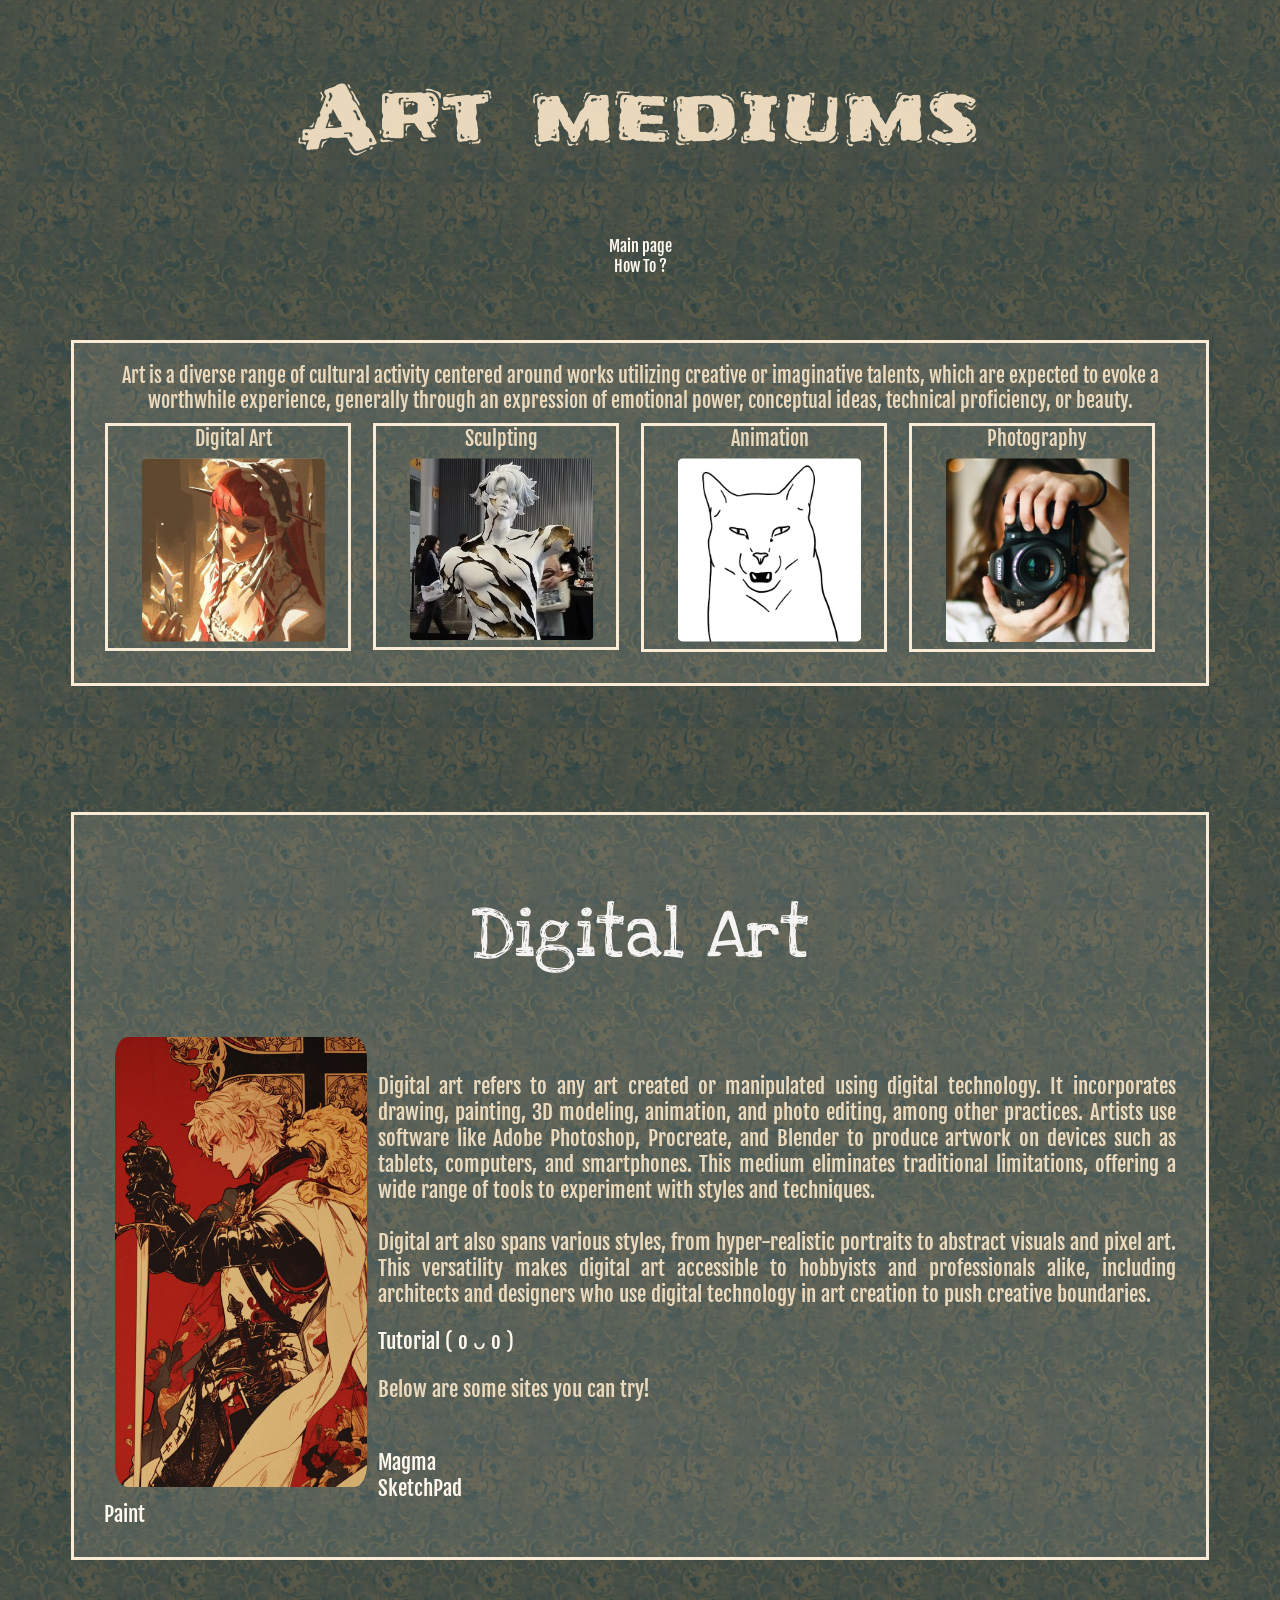
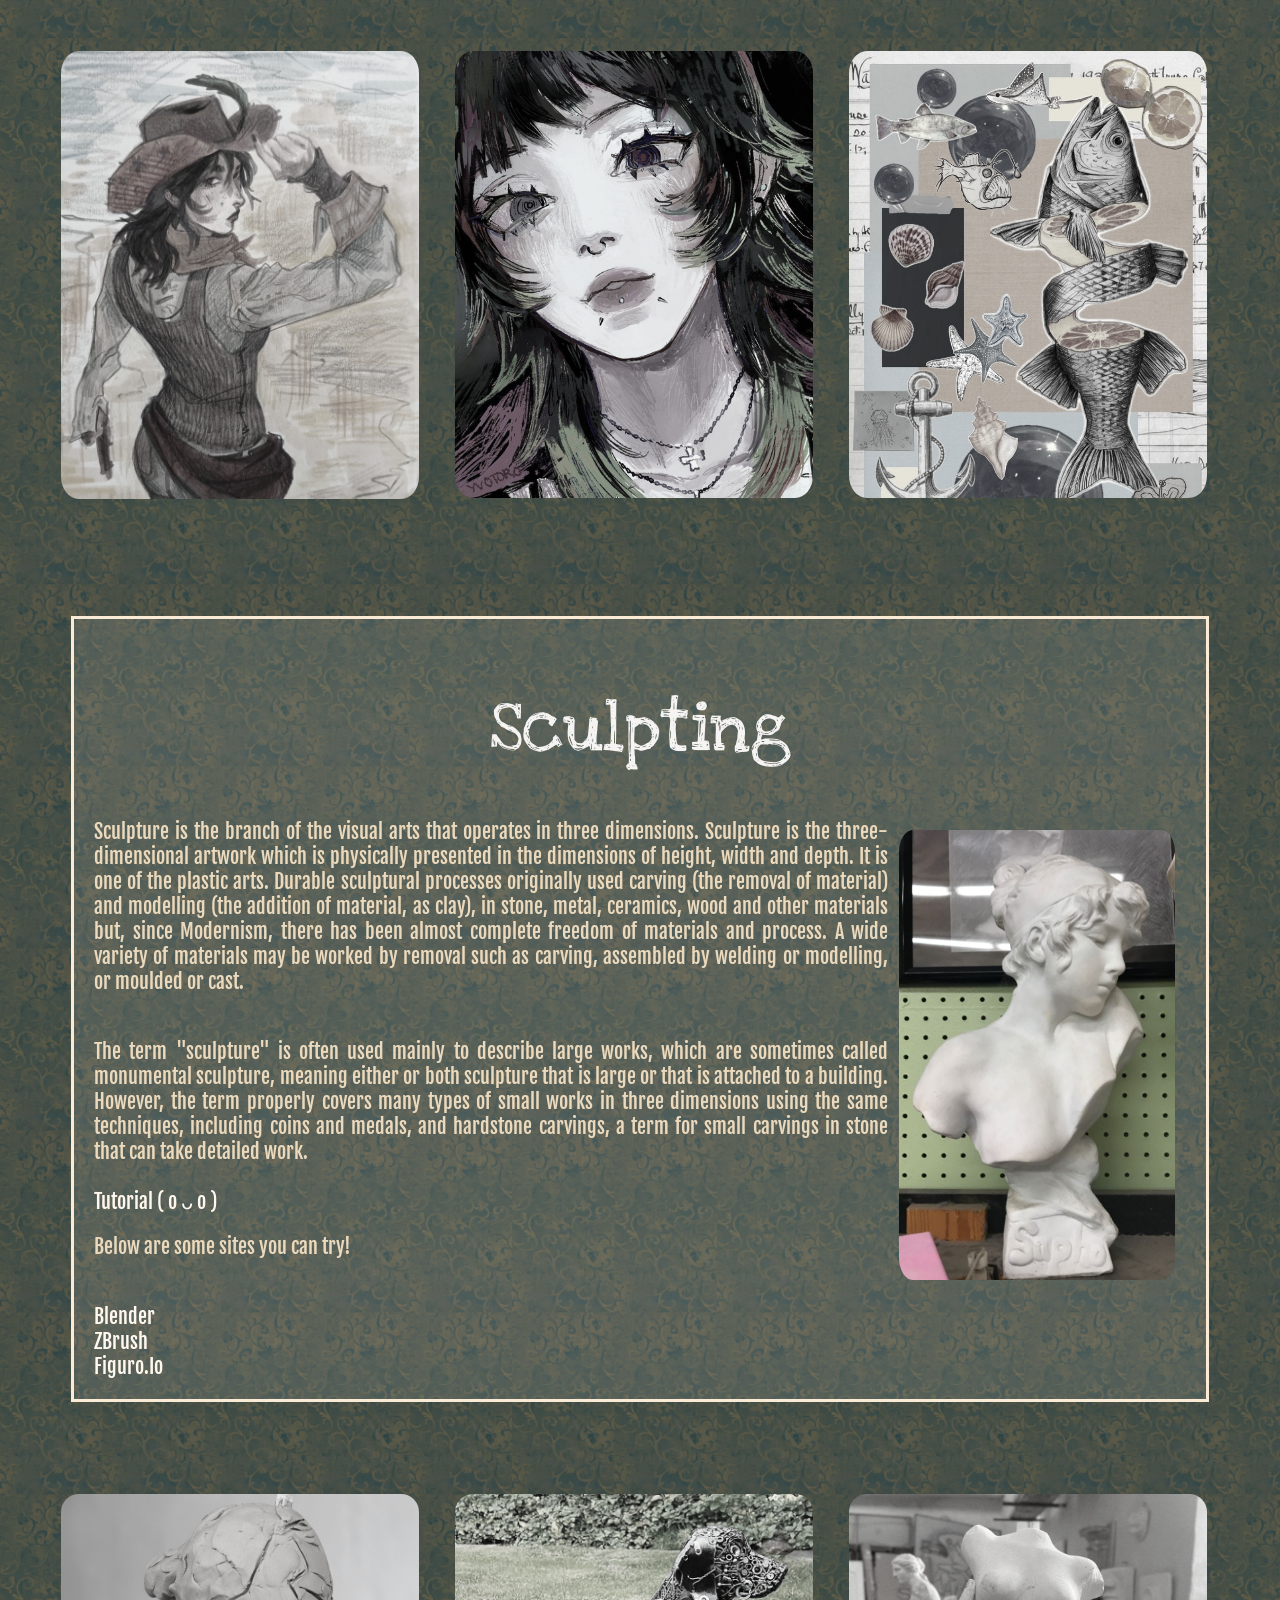
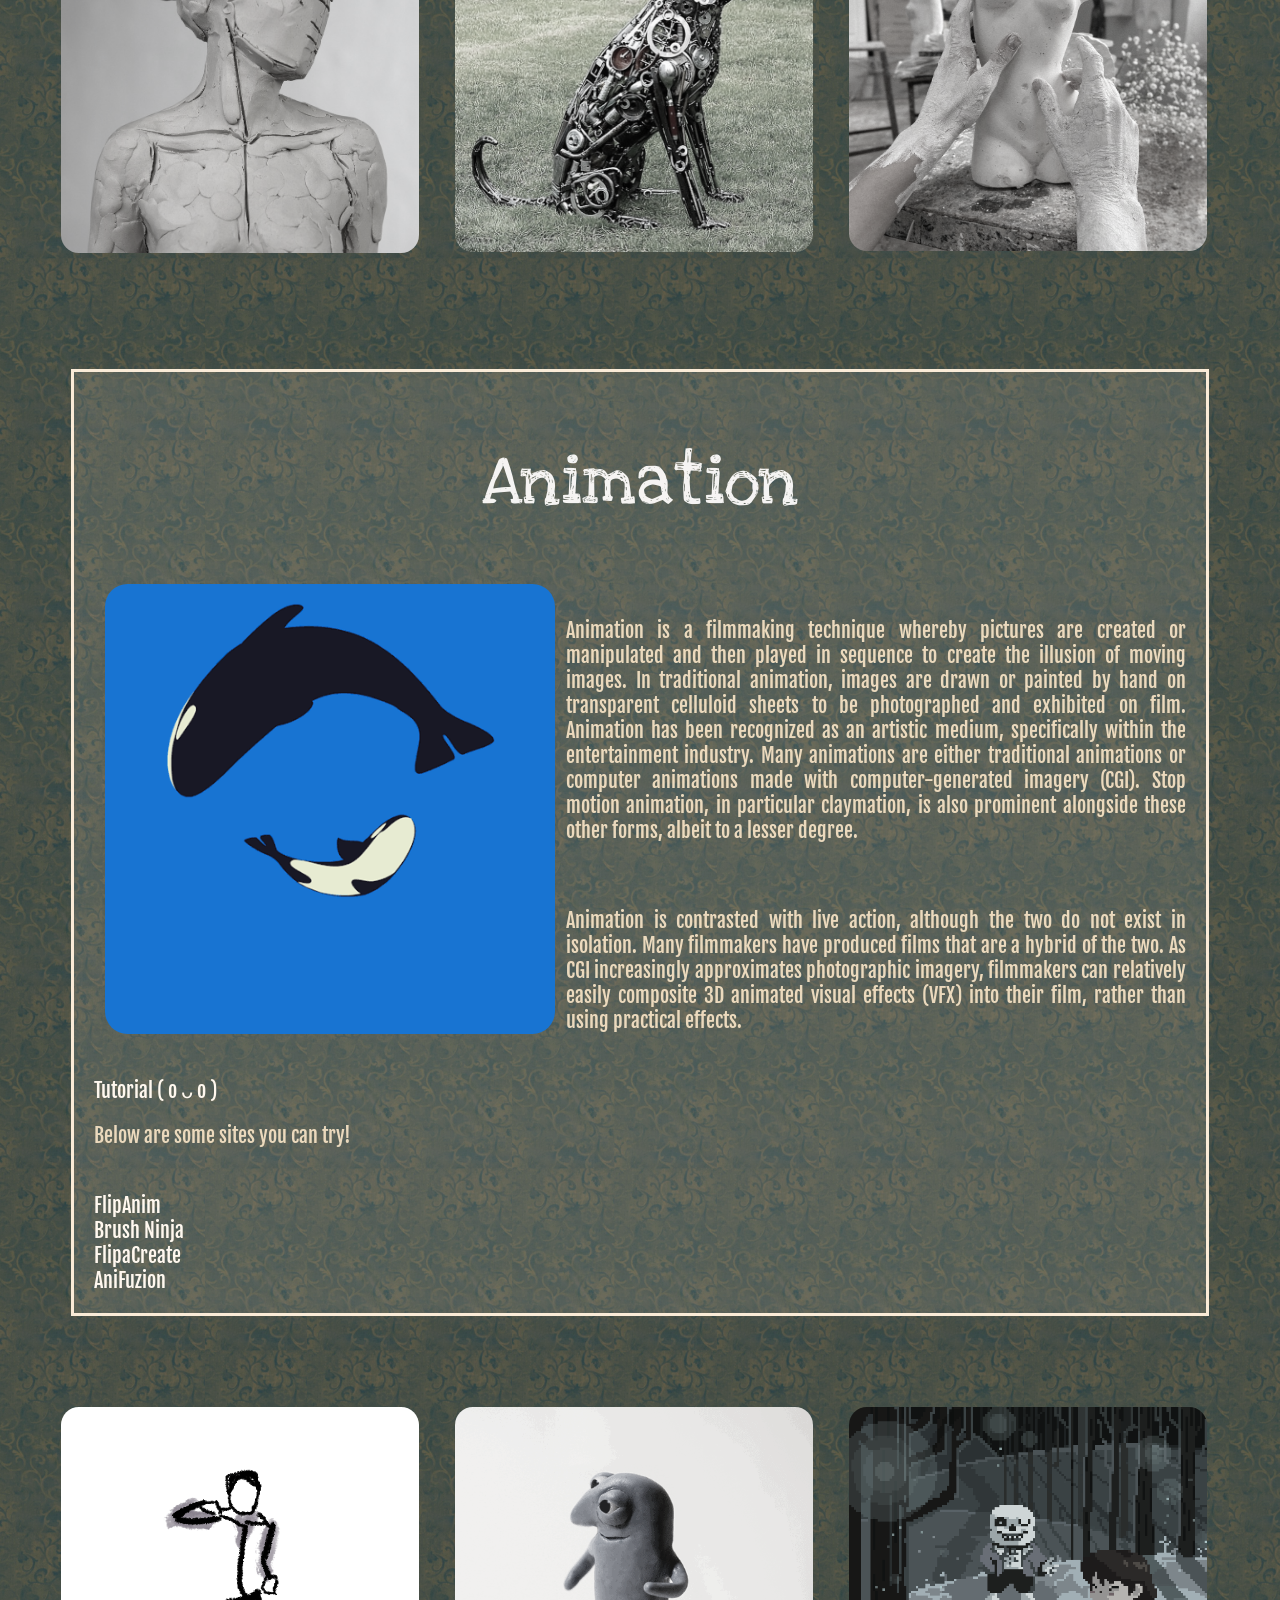
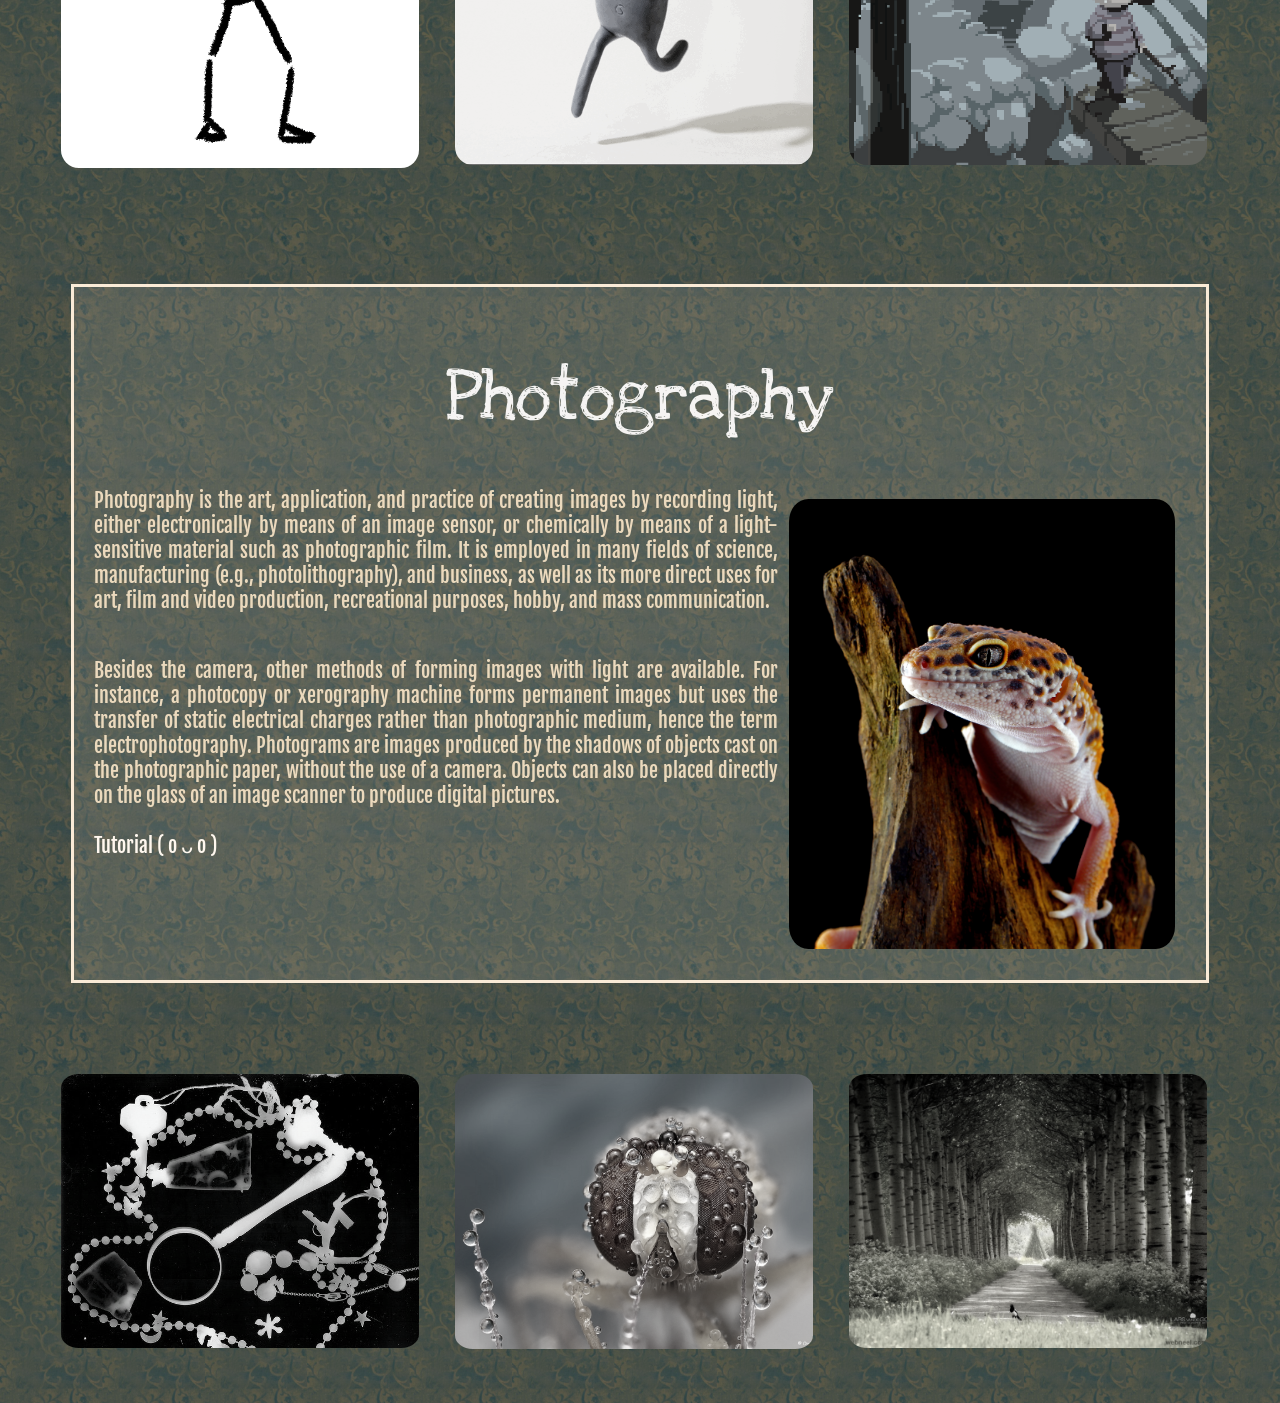
<file: index.html>
<html>

<head>
    <link rel="stylesheet" href="style.css">
    <h6 id="titlu"> Art mediums </h6>
</head>

<body>

</body>
<div class="pag">
<a href="http://127.0.0.1:5500/index.html"> Main page</a><br>  <a href="http://127.0.0.1:5500/mine.html"> How To ?</a>


</div>

<div class="fb"> Art is a diverse range of cultural activity centered around works utilizing creative or imaginative
    talents, which are expected to evoke a worthwhile experience, generally through an expression of emotional power,
    conceptual ideas, technical proficiency, or beauty.
    <div class="diva"> Digital Art<a href="#dgt"><img src="imagini\d1.jpg"> </a></div>
    <div class="diva"> Sculpting <a href="#scp"><img src="imagini\s1.jpg"></a></div>
    <div class="diva"> Animation <a href="#anim"><img src="imagini\Cat-Yawn-ezgif.com-resize.gif"> </a></div>
    <div class="diva"> Photography <a href="#pht"><img src="imagini\p1.jpg"></a></div>
</div>






<div id="dgt">
    <h1 id="titlu2"> Digital Art </h1>

    <a href="https://es.pinterest.com/pin/1093882196999134225/" target="_blank"><img src="imagini\d6.jpg" height="450vh"
            align="left"> </a>
    <br>
    <p>Digital art refers to any art created or manipulated using digital technology.
        It incorporates drawing, painting, 3D modeling, animation, and photo editing, among other practices. Artists use
        software like Adobe Photoshop, Procreate, and Blender to produce artwork on devices such as tablets, computers,
        and smartphones.
        This medium eliminates traditional limitations, offering a wide range of tools to experiment with styles and
        techniques.
        <br>
        <br> Digital art also spans various styles, from hyper-realistic portraits to abstract visuals and pixel art.
        This versatility makes digital art accessible to hobbyists and professionals alike, including architects and
        designers who use digital technology in art creation to push creative boundaries.
    </p>

    <a href="https://youtu.be/WLU26nqcvfY?si=G1a_fa5B0LUtxrsW" target="_blank"> Tutorial ( o ᴗ o ) </a>
    <br>
    <p> Below are some sites you can try!</p>
    <br> <a href="https://magma.com/" target="_blank"> Magma </a>
    <br> <a href="https://sketch.io/sketchpad/" target="_blank"> SketchPad </a>
    <br> <a href="https://paint.js.org/" target="_blank">Paint </a>
</div>


<div class="exm img">
    <img src="imagini\d3.jpg">
    <img src="imagini\d2.jpg">
    <img src="imagini\d5.jpg">
</div>






<div id="scp">
    <h1 id="titlu2"> Sculpting </h1>
    <a href="https://www.pinterest.com/pin/1076360379691901997/" target="_blank"> <img src="imagini\s3.jpg"
            height="450vh" align="right"> </a>
    <p> Sculpture is the branch of the visual arts that operates in three dimensions. Sculpture is the three-dimensional
        artwork which is physically presented in the dimensions of height, width and depth. It is one of the plastic
        arts. Durable sculptural processes originally used carving (the removal of material) and modelling (the addition
        of material, as clay), in stone, metal, ceramics, wood and other materials but, since Modernism, there has been
        almost complete freedom of materials and process. A wide variety of materials may be worked by removal such as
        carving, assembled by welding or modelling, or moulded or cast.</p>
    <br> The term "sculpture" is often used mainly to describe large works, which are sometimes called monumental
    sculpture, meaning either or both sculpture that is large or that is attached to a building. However, the term
    properly covers many types of small works in three dimensions using the same techniques, including coins and medals,
    and hardstone carvings, a term for small carvings in stone that can take detailed work.
    <br>
    <br> <a href="https://youtu.be/obBddxHG_fk?si=EzX1JGoTfdGFioPD" target="_blank"> Tutorial ( o ᴗ o ) </a>
    <br>
    <p> Below are some sites you can try!</p>
    <br> <a href="https://www.blender.org/download/" target="_blank"> Blender </a>
    <br> <a href="https://www.maxon.net/en/zbrush" target="_blank"> ZBrush </a>
    <br> <a href="https://figuro.io/Home/Welcome" target="_blank">Figuro.Io </a>
</div>



<div class="exm img">
    <img src="imagini/s2.jpg">
    <img src="imagini\s5.jpg">
    <img src="imagini\s4.jpg">
</div>





<div id="anim">
    <h1 id="titlu2"> Animation </h1>
    <a href="https://dribbble.com/shots/2087267-Orca-Loop" target="_blank"> <img src="imagini\panda1.gif" height="450vh"
            align="left"> </a>

    <br>
    <p>Animation is a filmmaking technique whereby pictures are created or manipulated and then played in sequence to
        create the illusion of moving images. In traditional animation, images are drawn or painted by hand on
        transparent celluloid sheets to be photographed and exhibited on film. Animation has been recognized as an
        artistic medium, specifically within the entertainment industry. Many animations are either traditional
        animations or computer animations made with computer-generated imagery (CGI). Stop motion animation, in
        particular claymation, is also prominent alongside these other forms, albeit to a lesser degree.</p>
    <br>
    <p>Animation is contrasted with live action, although the two do not exist in isolation. Many filmmakers have
        produced films that are a hybrid of the two. As CGI increasingly approximates photographic imagery, filmmakers
        can relatively easily composite 3D animated visual effects (VFX) into their film, rather than using practical
        effects. </p>
    <br>
    <a href="https://youtu.be/Al_k9hmd4ws?si=N9VhIgP_bZC0s4Iz" target="_blank"> Tutorial ( o ᴗ o ) </a>
    <p> Below are some sites you can try!</p>
    <br> <a href="https://flipanim.com/" target="_blank"> FlipAnim </a>
    <br> <a href="https://brush.ninja/create/animation-maker/" target="_blank"> Brush Ninja </a>
    <br> <a href="https://flipacreate.com/online/index.html" target="_blank"> FlipaCreate </a>
    <br> <a href="https://www.anifuzion.com/" target="_blank"> AniFuzion </a>
</div>

<div class="exm img">
    <img src="imagini\panda-ezgif.com-crop.gif">
    <img src="imagini\stm.gif">
    <img src="imagini\anim3.gif">
</div>






<div id="pht">
    <h1 id="titlu2"> Photography </h1>
    <a href="https://www.magnific.com/free-photo/leopard-geckol-closeup-head-wood-with-black-background-leopard-gecko-lookong-prey_25967025.htm#fromView=search&page=1&position=17&uuid=79648c55-c1dd-4448-856f-90c620fd4264&query=Lizard"
        target="_blank"><img src="imagini\liz.jpg" height="450vh" align="right"></a>
    <p> Photography is the art, application, and practice of creating images by recording light, either electronically
        by means of an image sensor, or chemically by means of a light-sensitive material such as photographic film. It
        is employed in many fields of science, manufacturing (e.g., photolithography), and business, as well as its more
        direct uses for art, film and video production, recreational purposes, hobby, and mass communication. </p>
    <br> Besides the camera, other methods of forming images with light are available. For instance, a photocopy or
    xerography machine forms permanent images but uses the transfer of static electrical charges rather than
    photographic medium, hence the term electrophotography. Photograms are images produced by the shadows of objects
    cast on the photographic paper, without the use of a camera. Objects can also be placed directly on the glass of an
    image scanner to produce digital pictures.
    <br>
    <br> <a href="https://youtu.be/u9prcUCHlqM?si=fS8LhxCxILrO9aLL" target="_blank"> Tutorial ( o ᴗ o ) </a>
</div>
<div class="exm img">
    <img src="imagini\p2.jpg">
    <img src="imagini\p5.jpg">
    <img src="imagini\p4.jpg">
</div>


</html>
</file>
<file: style.css>
/*Fjalla One*/
@import url('https://fonts.googleapis.com/css2?family=Cairo:wght@200..1000&family=Fjalla+One&display=swap');
/*Frijole*/
@import url('https://fonts.googleapis.com/css2?family=Frijole&display=swap');
@import url('https://fonts.googleapis.com/css2?family=Fredericka+the+Great&family=Frijole&family=Love+Ya+Like+A+Sister&display=swap');

#titlu {
    color: rgba(243, 224, 195, 0.945);
    font-size: 80px;
    font-weight: 100;
    font-family: "Frijole", sans-serif; text-align: center;
    margin: 5%;
}


body { background-image: url("./imagini/b2.png"); background-size: 8%; background-repeat: repeat; } 


#titlu2 {
    color: rgba(255, 253, 252, 0.945);
    font-size: 70px;
    font-weight: 1;
    font-family: "Love Ya Like A Sister", sans-serif; text-align: center;
}


.fb {
    color: rgb(243, 224, 195, 0.945);
    font-size: 20px;
    font-weight: 100;
    size: 30%;
    font-family: "Fjalla One", sans-serif; text-align: center;
    margin: 5%; 
    border: antiquewhite; border-style: solid; min-height: 20%; margin: 5% ; overflow: auto; padding: 20px; 
     background-color: rgba(253, 247, 239, 0.1);  }

 .diva {  border: antiquewhite; border-style: solid; 
     min-height: 20%; margin: 1% ; float:left; max-width: 21%;
 text-align:center; padding-left: 1%;} 
 .diva:hover{border: antiquewhite;border-style: solid; background-color: rgba(255, 244, 229, 0.175); }
.diva img{ max-width: 80%; padding: 2%;}


.exm{  margin: 2%;
     min-height: 20%; margin: 2% ; padding: 10px;
     /* background-color: rgba(253, 247, 239, 0.1); */overflow: auto;} 
 .exm img {max-width: 30% ; float:left; margin: 1.5%; filter: grayscale(90%); } .exm img:hover{scale: 110%; filter:none; transition: all 0.3s;} 

#dgt{   border: antiquewhite; border-style: solid; min-height: 20%; margin: 2% ; float: left; max-width: 95%;
    color: rgb(243, 224, 195, 0.945);
    font-size: 21.2px;
    font-weight: 100;
    font-family: "Fjalla One", sans-serif; 
    margin: 5%; 
    border: antiquewhite; border-style: solid; min-height: 20%; margin: 5% ; overflow :auto; padding: 30px;
     background-color: rgba(253, 247, 239, 0.1); text-align: justify;} 
     img {margin: 1%; border-radius: 5%;} iframe{margin: 3%;}

#scp{   border: antiquewhite; border-style: solid; min-height: 20%; margin: 2% ; float: right; max-width: 95%;
    color: rgb(243, 224, 195, 0.945);
    font-size: 20px;
    font-weight: 100;
    font-family: "Fjalla One", sans-serif; text-align:justify;
    margin: 5%;
    border: antiquewhite; border-style: solid; min-height: 20%; margin: 5% ; overflow :auto; padding: 20px;
     background-color: rgba(253, 247, 239, 0.1); }

#anim{   border: antiquewhite; border-style: solid; min-height: 20%; margin: 2% ; float: left; max-width: 95%;
    color: rgb(243, 224, 195, 0.945);
    font-size: 20px;
    font-weight: 100;
    font-family: "Fjalla One", sans-serif; text-align: justify;
    margin: 5%;
    border: antiquewhite; border-style: solid; min-height: 20%; margin: 5% ; overflow :auto; padding: 20px;
     background-color: rgba(253, 247, 239, 0.1);}

#pht{   border: antiquewhite; border-style: solid; min-height: 20%; margin: 2% ; float: right; max-width: 95%;
    color: rgb(243, 224, 195, 0.945);
    font-size: 20px;
    font-weight: 100;
    font-family: "Fjalla One", sans-serif; text-align:justify;
    margin: 5%;
    border: #faebd7; border-style: solid; min-height: 20%; margin: 5% ; overflow :auto; padding: 20px;
     background-color: rgba(253, 247, 239, 0.1);} 
     
     img:hover{scale: 103%; filter:none; transition: all 0.3s;} 
    


.a {text-decoration: none; font-size: 30px; text-align: right; }
 a:link { color:rgb(255, 248, 239) ;text-decoration: none;}  a:visited{color:rgb(255, 247, 237); text-decoration: none;} a:hover{color: burlywood; text-decoration: wavy; }
 
 .pag{font-family: "Fjalla One", sans-serif; text-align:center;}
</file>
